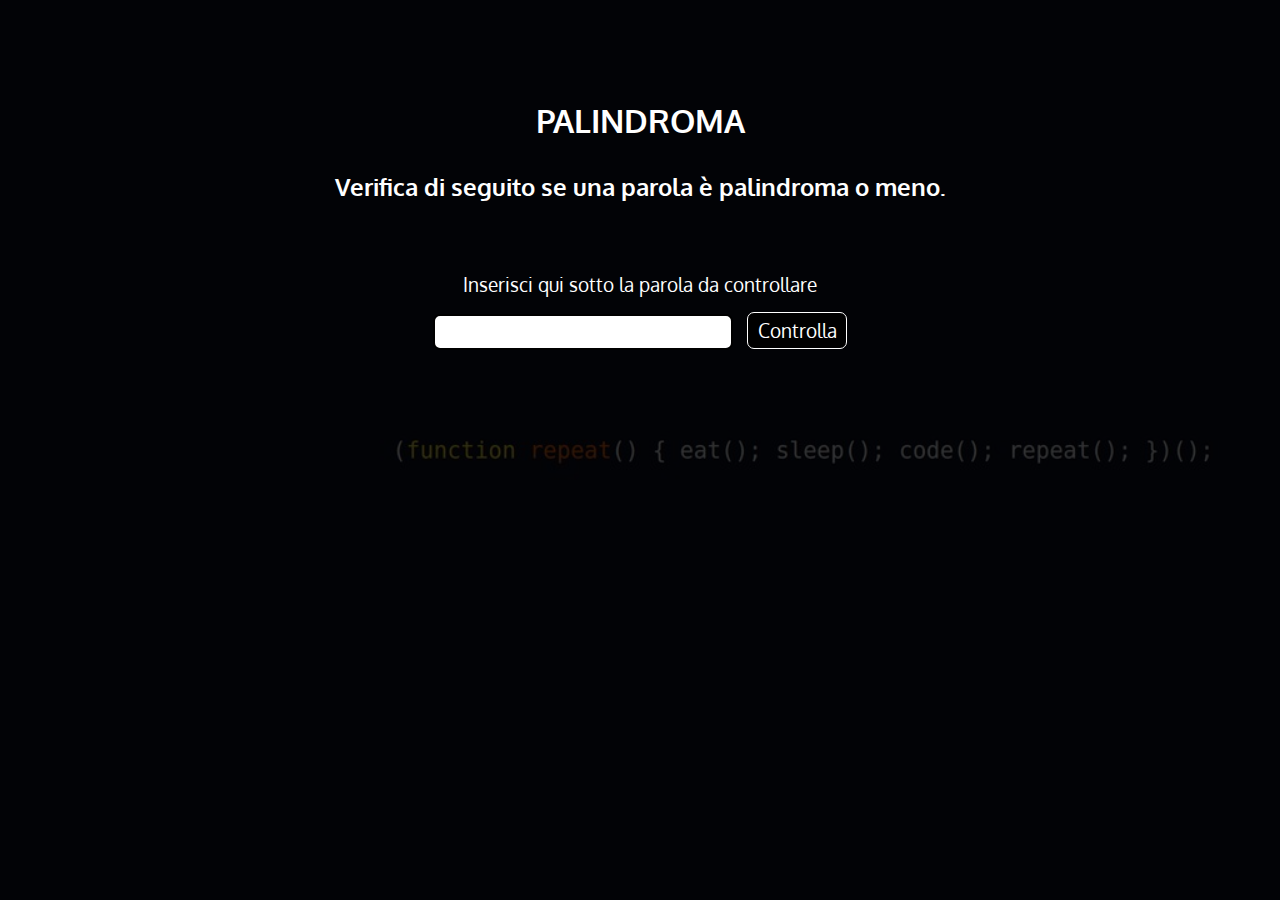
<file: palindromo/index.html>
<!DOCTYPE html>
<html lang="en" dir="ltr">
  <head>
    <meta charset="utf-8">
    <title>Palindroma</title>
    <link href="https://fonts.googleapis.com/css2?family=Oxygen&display=swap" rel="stylesheet">
    <meta name="viewport" content="width=device-width, initial-scale=1.0">
    <link rel="stylesheet" href="css/style.css">
    <link rel="stylesheet" href="css/12bool.css">
  </head>

  <body>
    <main>
      <div class="container">
        <!-- TOP PAGE -->
        <div class="col-xs-12 col-md-12 col-lg-12 top">
          <div class="col-xs-12 col-md-12 col-lg-12 title">
            <!-- title -->
              <h1>palindroma</h1>
          </div>
          <div class="col-xs-12 col-md-12 col-lg-12 sub_title">
            <!-- sub-title -->
            <h3>Verifica di seguito se una parola è palindroma o meno.</h3>
          </div>
        </div>
        <!-- MID PAG -->

        <!-- Input -->
        <div class="col-xs-12 col-md-12 col-lg-12 mid">
          <p>Inserisci qui sotto la parola da controllare</p>
          <input id="parolaUtente" type="text" name="" value="">
          <button id="controlla" type="button" name="button">Controlla</button>
        </div>

        <!-- Output -->
        <div class="col-xs-12 col-md-12 col-lg-12 output">
          <h3 id="output"></h3>
        </div>

      </div>
      <div class="layover">

      </div>
    </main>
    <script type="text/javascript" src="js/script.js">

    </script>
  </body>
</html>
</file>
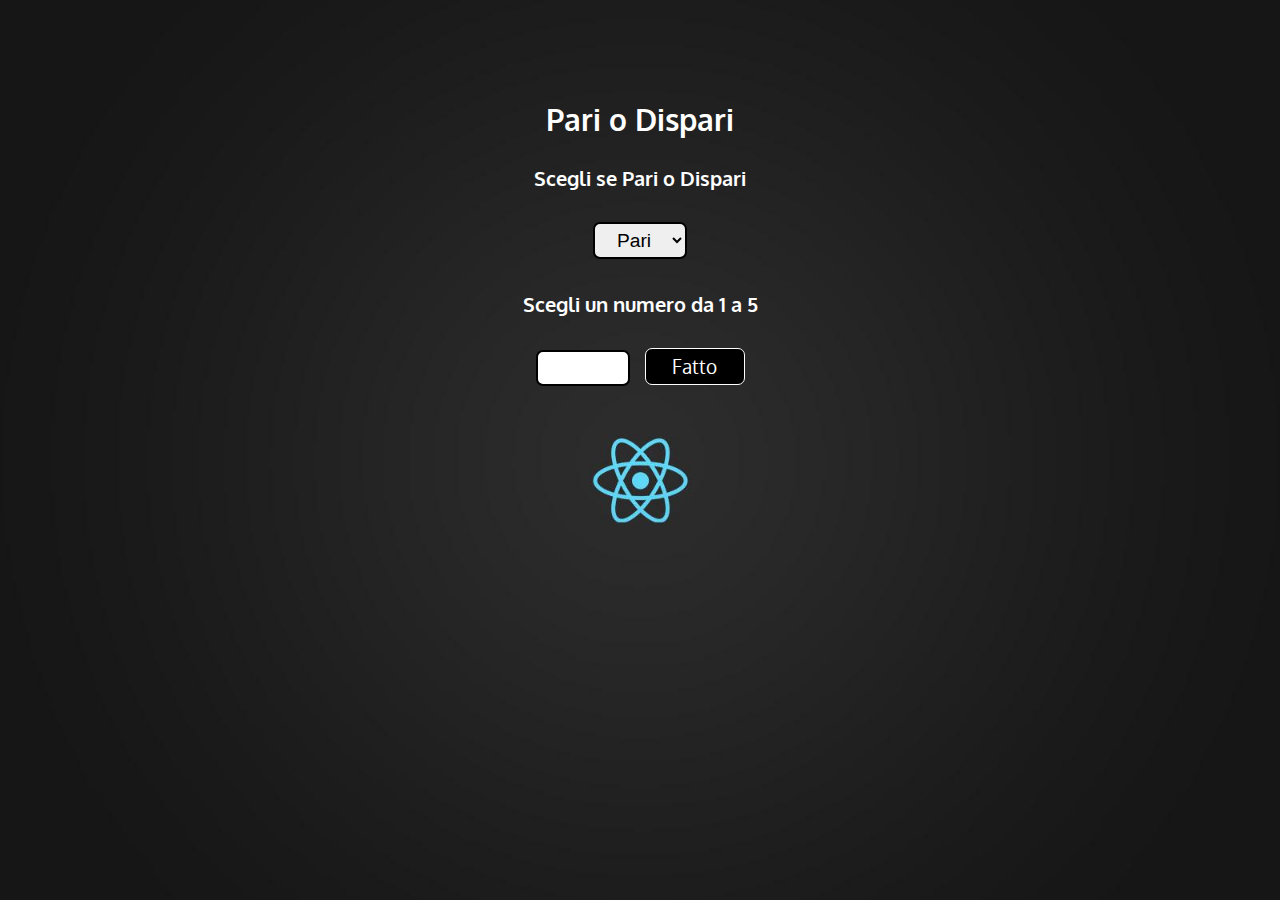
<file: pari_dispari/index.html>
<!DOCTYPE html>
<html lang="en" dir="ltr">
  <head>
    <meta charset="utf-8">
    <title>Pari o dispari</title>
    <link href="https://fonts.googleapis.com/css2?family=Oxygen&display=swap" rel="stylesheet">
    <link rel="stylesheet" href="css/style.css">
  </head>
  <body>
    <main>
      <!-- ESERCIZIO DUE -->
      <div class="esercizio_2">
          <h2>Pari o Dispari</h2>
          <!-- scelta pari o dispari -->
          <h4>Scegli se Pari o Dispari</h4>
          <select id="scelta" class="" name="">
            <option value="pari">Pari</option>
            <option value="dispari">Dispari</option>
          </select>

          <!-- scelta del numero -->
          <h4>Scegli un numero da 1 a 5</h4>
          <input id="numero_utente" type="number">
          <!-- tasto ok -->
          <button id="bottone" type="button" name="button">Fatto</button>

          <!-- Analisi -->
          <div id="analisi" class="nascondi">
            <p>Il numero scelto da te è: <span id="numero_scelto" ></span> </p>
            <p>Il numero scelto dal computer è: <span id="numero_pc_scelto" ></span> </p>
            <p>La somma dei numeri è: <span id="somma_numeri" ></span> </p>
          </div>

          <!-- Verdetto -->
          <h3 id="verdetto"></h3>


      </div>

      <script type="text/javascript" src="js/script.js"></script>
    </main>

  </body>
</html>
</file>
<file: palindromo/css/style.css>
body{
  color: #ffffff;
  font-family: 'Oxygen', sans-serif;
  background-image: url(../img/background.jpg);
  background-size: cover;
  background-repeat: no-repeat;
}

main{
  height: 100vh;
}

/* Layover */
.layover {
  width: 100%;
  height: 100%;
  background-color: rgba(0, 0, 0, 0.8);
  z-index: -1;
  position: absolute;
  left: 0%;
  top: 0%;
  height: 100%;
}

/* TOP PAGE */
.top, .mid{
  margin-top: 70px;
  text-align: center;
}
.top > .title{
  margin: 30px 0;
}

.top > .title > h1{
  text-transform: uppercase;
}

.top > .sub_title > h3{
  font-size: 1.5rem;
}

/* MID PAGE */

.mid p{
  font-size: 1.2rem;
  padding-bottom: 10px;
}

.mid input, button {
  margin: 10px 0;
  padding: 5px;
  width: 300px;
  border: 2px solid black;
  border-radius: 7px;
  font-size: 1.2rem;
  margin: 5px;
}


.mid button{
color: #ffffff;
font-family: 'Oxygen', sans-serif;
background-color: black;
width: 100px;
border: 1px solid #ffffff;
}

.mid button:hover{
  color: black;
  font-family: 'Oxygen', sans-serif;
  background-color: #ffffff;
  width: 100px;
}

.mid input:focus {
  border: none;
}

/* Output */
#output{
  margin-top: 30px;
  text-align: center;
  font-size: 25px;
}
</file>
<file: pari_dispari/css/style.css>
/* General */
body{
  color: #ffffff;
  font-family: 'Oxygen', sans-serif;
  background-image: url(../img/js-background.jpg);
  background-repeat: no-repeat;
  background-size: cover;
}

.esercizio_2{
  margin-top: 100px;
  text-align: center;
  font-size: 20px;
}

/* Input, Button and select */
input, button, select {
  text-align: center;
  margin: 10px 0;
  padding: 5px;
  width: auto;
  border: 2px solid black;
  border-radius: 7px;
  font-size: 1.2rem;
  margin: 5px;
}

input{
  width: 80px;
}


button{
color: #ffffff;
font-family: 'Oxygen', sans-serif;
background-color: black;
width: 100px;
border: 1px solid #ffffff;
}

button:hover{
  color: black;
  font-family: 'Oxygen', sans-serif;
  background-color: #ffffff;
  width: 100px;
  border: 1px solid black;
}

input:focus {
  border: none;
}



/* On off */

.nascondi{
  display: none;
}

.mostra{
  display: block;
}
</file>
<file: palindromo/css/12bool.css>
* {
  margin: 0;
  padding: 0;
  box-sizing: border-box;
}
/* End of Reset */

/* Container */
.container {
  max-width: 1170px;
  margin: 0 auto;
}

/* End of Container */

/* Debug */
.debug .container {
  background-color: blue;
  border: 1px solid yellow;
}

.debug [class*="col-"]{
  background-color: pink;
  border: 1px solid black;
  height: 100px;
  /* height: 200px; */
}
/* End of Debug */

/* Col's Float left */
[class*="col-"] {
  float: left;
}
/* End of Col's Float left */

/* Clearfix */
.container::after {
  content: "";
  display: table;
  clear: both;
}
/* End of Clearfix */



/* MEDIA QUERIEES */

/* Small Devices Media Queries */
@media all and (max-width: 768px){
  /* Col */
  .col-xs-1 {
    width: calc(100% / 12);
  }
  .col-xs-2 {
    width: calc(100% / 12 *2);
  }
  .col-xs-3 {
    width: calc(100% / 12 *3);
  }
  .col-xs-4 {
    width: calc(100% / 12 *4);
  }
  .col-xs-5 {
    width: calc(100% / 12 *5);
  }
  .col-xs-6 {
    width: 50%;
  }
  .col-xs-7 {
    width: calc(100% / 12 *7);
  }
  .col-xs-8 {
    width: calc(100% / 12 *8);
  }
  .col-xs-9 {
    width: calc(100% / 12 *9);
  }
  .col-xs-10 {
    width: calc(100% / 12 *10);
  }
  .col-xs-11 {
    width: calc(100% / 12 *11);
  }
  .col-xs-12 {
    width: 100%;
  }


  /* Offset */

  .offset-xs-1 {
    margin-left: calc(100% / 12 );
  }
  .offset-xs-2 {
    margin-left: calc((100% / 12 ) * 2)
  }
  .offset-xs-3 {
    margin-left: calc((100% / 12 ) * 3)
  }
  .offset-xs-4 {
    margin-left: calc((100% / 12 ) * 4)
  }
  .offset-xs-5 {
    margin-left: calc((100% / 12 ) * 5)
  }
  .offset-xs-6 {
    margin-left: 50%;
  }
  .offset-xs-7 {
    margin-left: calc((100% / 12 ) * 7)
  }
  .offset-xs-8 {
    margin-left: calc((100% / 12 ) * 8)
  }
  .offset-xs-9 {
    margin-left: calc((100% / 12 ) * 9)
  }
  .offset-xs-10 {
    margin-left: calc((100% / 12 ) * 10)
  }
  .offset-xs-11 {
    margin-left: calc((100% / 12 ) * 11)
  }
  .offset-xs-12 {
    margin-left: 100%;
  }

  /* Display none */
  .display-none-xs {
    display: none
  }
}


/* End of Small Devices Media Queries */




/* Medium Devices Media Queries */

@media all and (min-width: 768px) and (max-width: 992px) {
  /* Col */
  .col-md-1 {
    width: calc(100% / 12);
  }
  .col-md-2 {
    width: calc(100% / 12 *2);
  }
  .col-md-3 {
    width: calc(100% / 12 *3);
  }
  .col-md-4 {
    width: calc(100% / 12 *4);
  }
  .col-md-5 {
    width: calc(100% / 12 *5);
  }
  .col-md-6 {
    width: 50%;
  }
  .col-md-7 {
    width: calc(100% / 12 *7);
  }
  .col-md-8 {
    width: calc(100% / 12 *8);
  }
  .col-md-9 {
    width: calc(100% / 12 *9);
  }
  .col-md-10 {
    width: calc(100% / 12 *10);
  }
  .col-md-11 {
    width: calc(100% / 12 *11);
  }
  .col-md-12 {
    width: 100%;
  }


  /* Offset */

  .offset-md-1 {
    margin-left: calc(100% / 12 );
  }
  .offset-md-2 {
    margin-left: calc((100% / 12 ) * 2)
  }
  .offset-md-3 {
    margin-left: calc((100% / 12 ) * 3)
  }
  .offset-md-4 {
    margin-left: calc((100% / 12 ) * 4)
  }
  .offset-md-5 {
    margin-left: calc((100% / 12 ) * 5)
  }
  .offset-md-6 {
    margin-left: 50%;
  }
  .offset-md-7 {
    margin-left: calc((100% / 12 ) * 7)
  }
  .offset-md-8 {
    margin-left: calc((100% / 12 ) * 8)
  }
  .offset-md-9 {
    margin-left: calc((100% / 12 ) * 9)
  }
  .offset-md-10 {
    margin-left: calc((100% / 12 ) * 10)
  }
  .offset-md-11 {
    margin-left: calc((100% / 12 ) * 11)
  }
  .offset-md-12 {
    margin-left: 100%;
  }

  /* Display none */
  .display-none-md {
    display: none
  }


}

/* End of Medium Devices Media Queries */

/* Large Devices Media Queries */
@media all and (min-width: 992px){
  /* Col */
  .col-lg-1 {
    width: calc(100% / 12);
  }
  .col-lg-2 {
    width: calc(100% / 12 *2);
  }
  .col-lg-3 {
    width: calc(100% / 12 *3);
  }
  .col-lg-4 {
    width: calc(100% / 12 *4);
  }
  .col-lg-5 {
    width: calc(100% / 12 *5);
  }


  .col-lg-6 {
    width: 50%;
  }
  .col-lg-7 {
    width: calc(100% / 12 *7);
  }
  .col-lg-8 {
    width: calc(100% / 12 *8);
  }
  .col-lg-9 {
    width: calc(100% / 12 *9);
  }
  .col-lg-10 {
    width: calc(100% / 12 *10);
  }
  .col-lg-11 {
    width: calc(100% / 12 *11);
  }
  .col-lg-12 {
    width: 100%;
  }

  /* Offset */

  .offset-lg-1 {
    margin-left: calc(100% / 12 );
  }
  .offset-lg-2 {
    margin-left: calc((100% / 12 ) * 2)
  }
  .offset-lg-3 {
    margin-left: calc((100% / 12 ) * 3)
  }
  .offset-lg-4 {
    margin-left: calc((100% / 12 ) * 4)
  }
  .offset-lg-5 {
    margin-left: calc((100% / 12 ) * 5)
  }
  .offset-lg-6 {
    margin-left: 50%;
  }
  .offset-lg-7 {
    margin-left: calc((100% / 12 ) * 7)
  }
  .offset-lg-8 {
    margin-left: calc((100% / 12 ) * 8)
  }
  .offset-lg-9 {
    margin-left: calc((100% / 12 ) * 9)
  }
  .offset-lg-10 {
    margin-left: calc((100% / 12 ) * 10)
  }
  .offset-lg-11 {
    margin-left: calc((100% / 12 ) * 11)
  }
  .offset-lg-12 {
    margin-left: 100%;
  }

  /* Display none */
  .display-none-lg {
    display: none
  }


}

/* End of Large Devices Media Queries */

/* END OF MEDIA QUERIEES */
</file>
